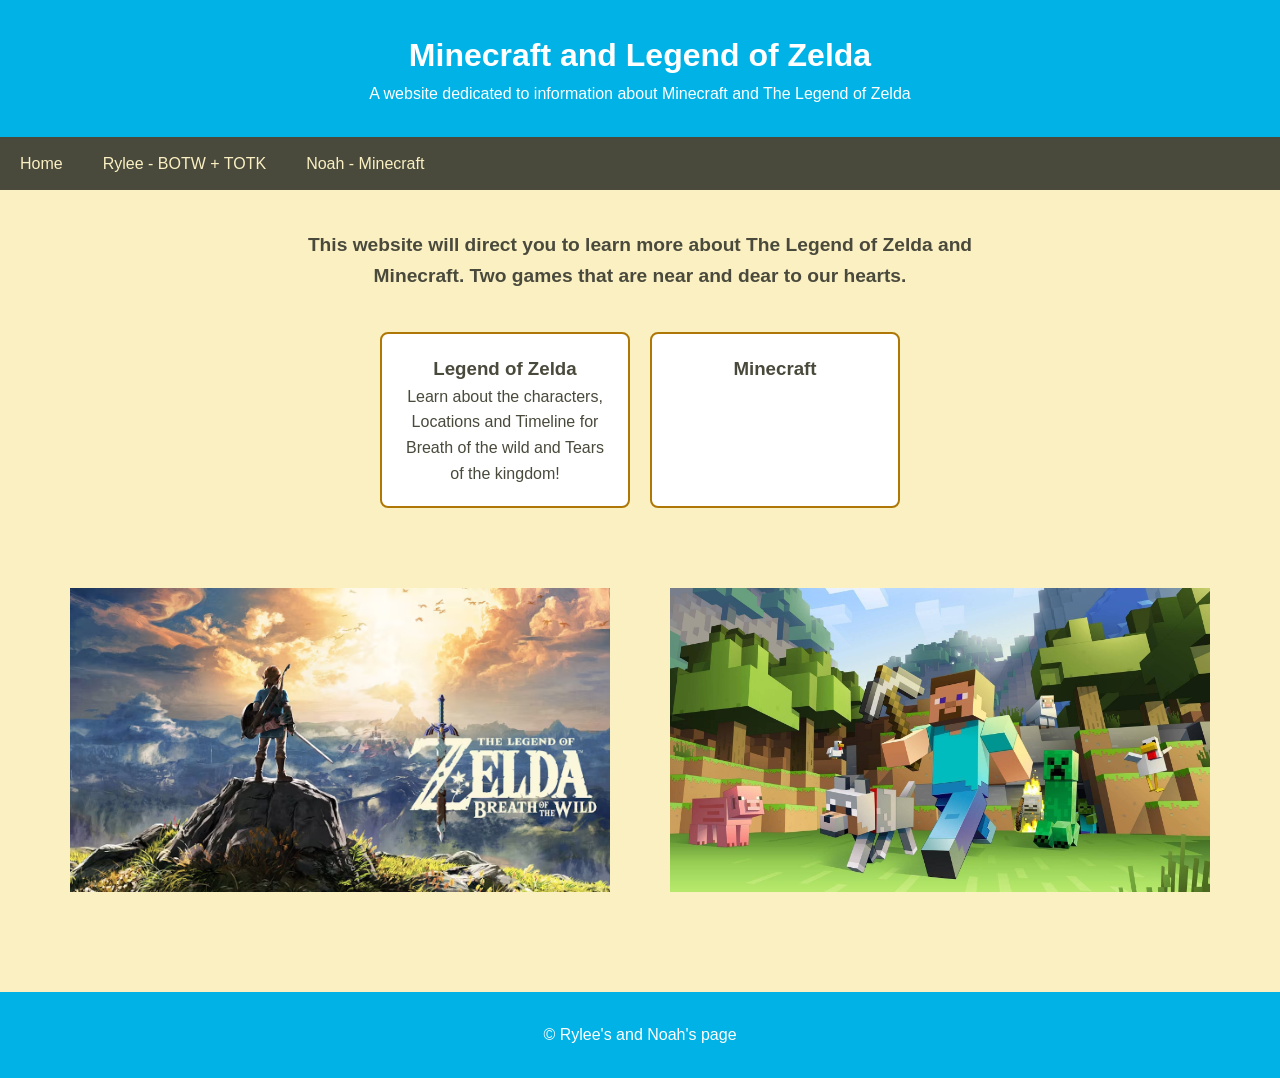
<file: Index.html>
<!DOCTYPE html>
<html>
<head>
    <meta charset="UTF-8">
    <meta name="viewport" content="width=device-width, initial-scale=1.0">
    <title>Index - Minecraft + Zelda</title>
    <link rel="stylesheet" href="indexstylesheet.css">
</head>

<body>

<header>
    <h1>Minecraft and Legend of Zelda</h1>
    <p>A website dedicated to information about Minecraft and The Legend of Zelda</p>
</header>

<nav>
    <ul>
        <li><a href="index.html">Home</a></li>
        <li><a href="rylee.html">Rylee - BOTW + TOTK</a></li>
        <li><a href="noah.html">Noah - Minecraft</a></li>
    </ul>
</nav>

<main class="home-content">

    <section class="intro">
        <p><Strong>This website will direct you to learn more about The Legend of Zelda and Minecraft. Two games that are near and dear to our hearts.</Strong>
        </p>
    </section>

    <section class="features">
        <div class="feature-box">
            <h3>Legend of Zelda</h3>
            <p>Learn about the characters, Locations and Timeline for Breath of the wild and Tears of the kingdom!</p>
        </div>

        <div class="feature-box">
            <h3>Minecraft</h3>
            <p></p>
        </div>

    </section>

    <div style="display: flex; justify-content: center; margin-top: 50px;">
        <img src="Legend of zelda main.avif" style="width: 45%; margin: 30px;">
        <img src="Minecraft main.jpg" style="width: 45%; margin: 30px;">
    </div>

</main>


<footer>
    <p>&copy Rylee's and Noah's page</p>
</footer>

</body>
</html>
</file>
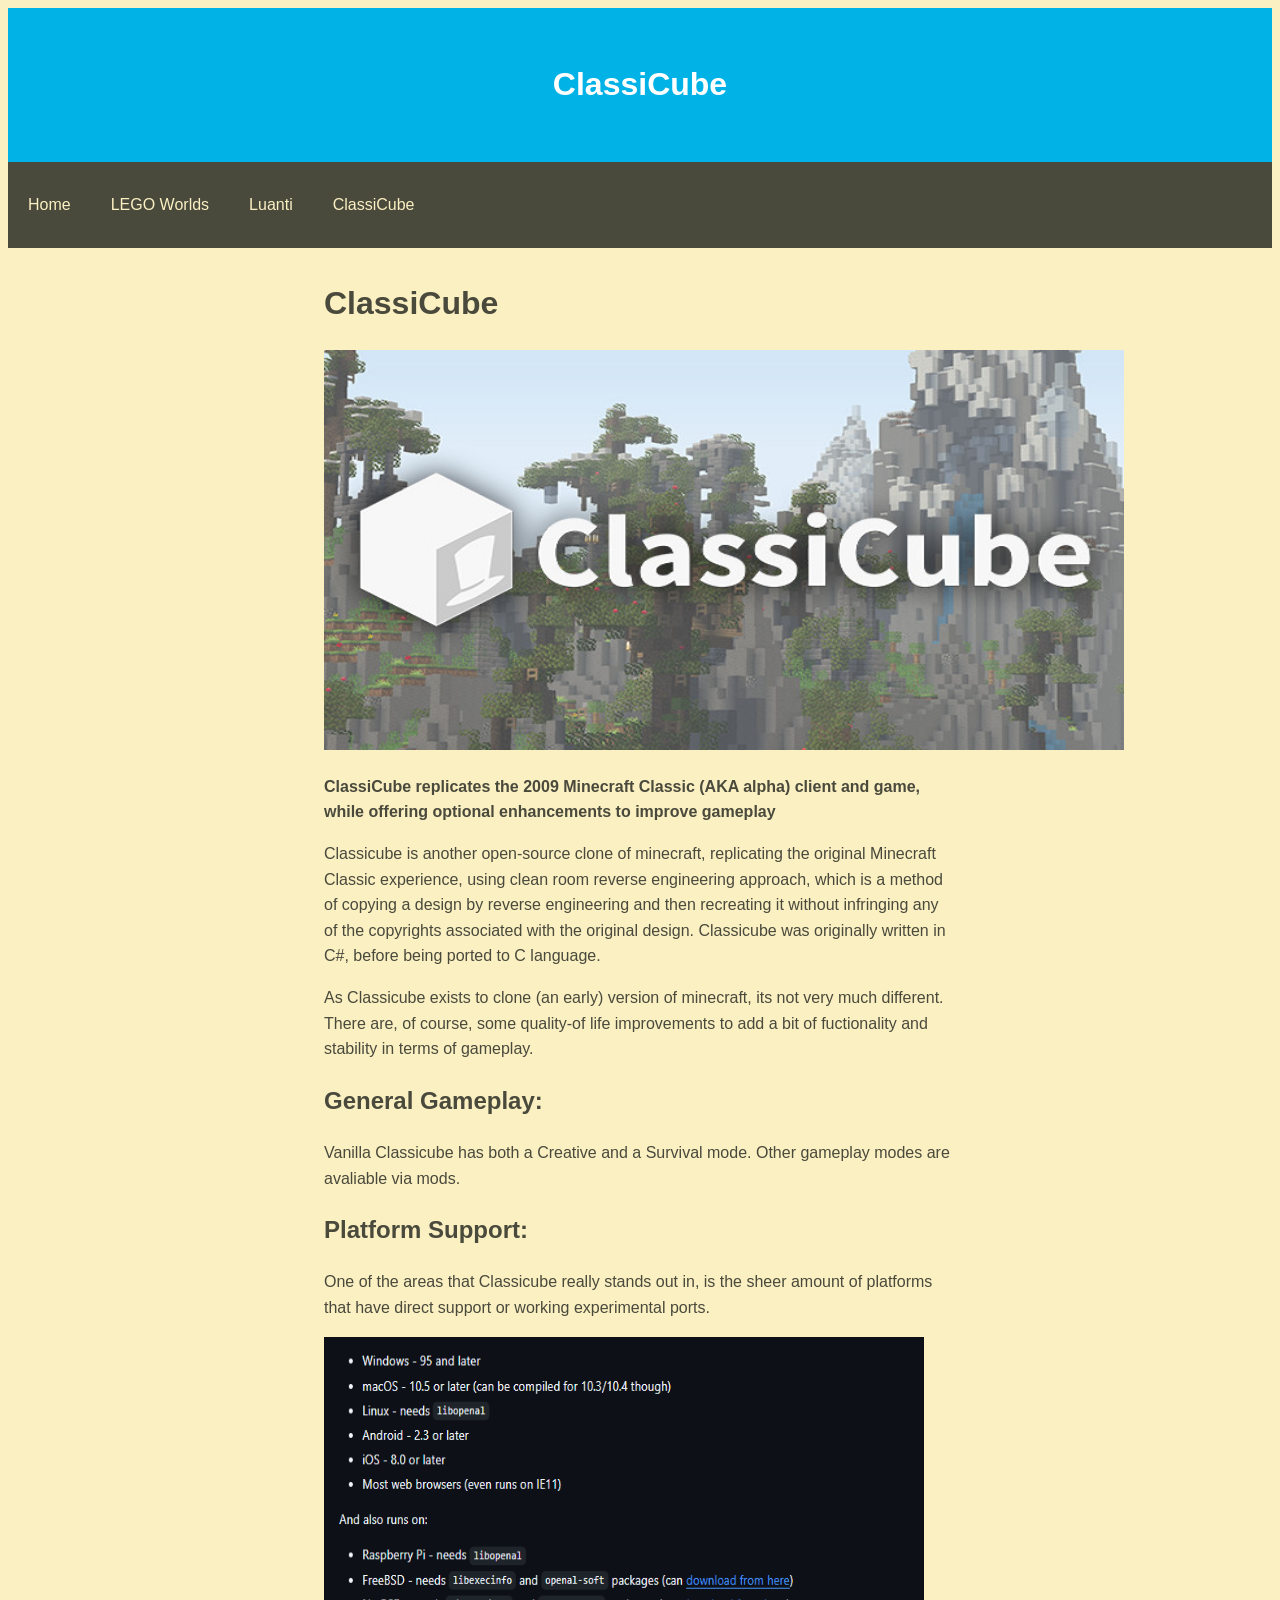
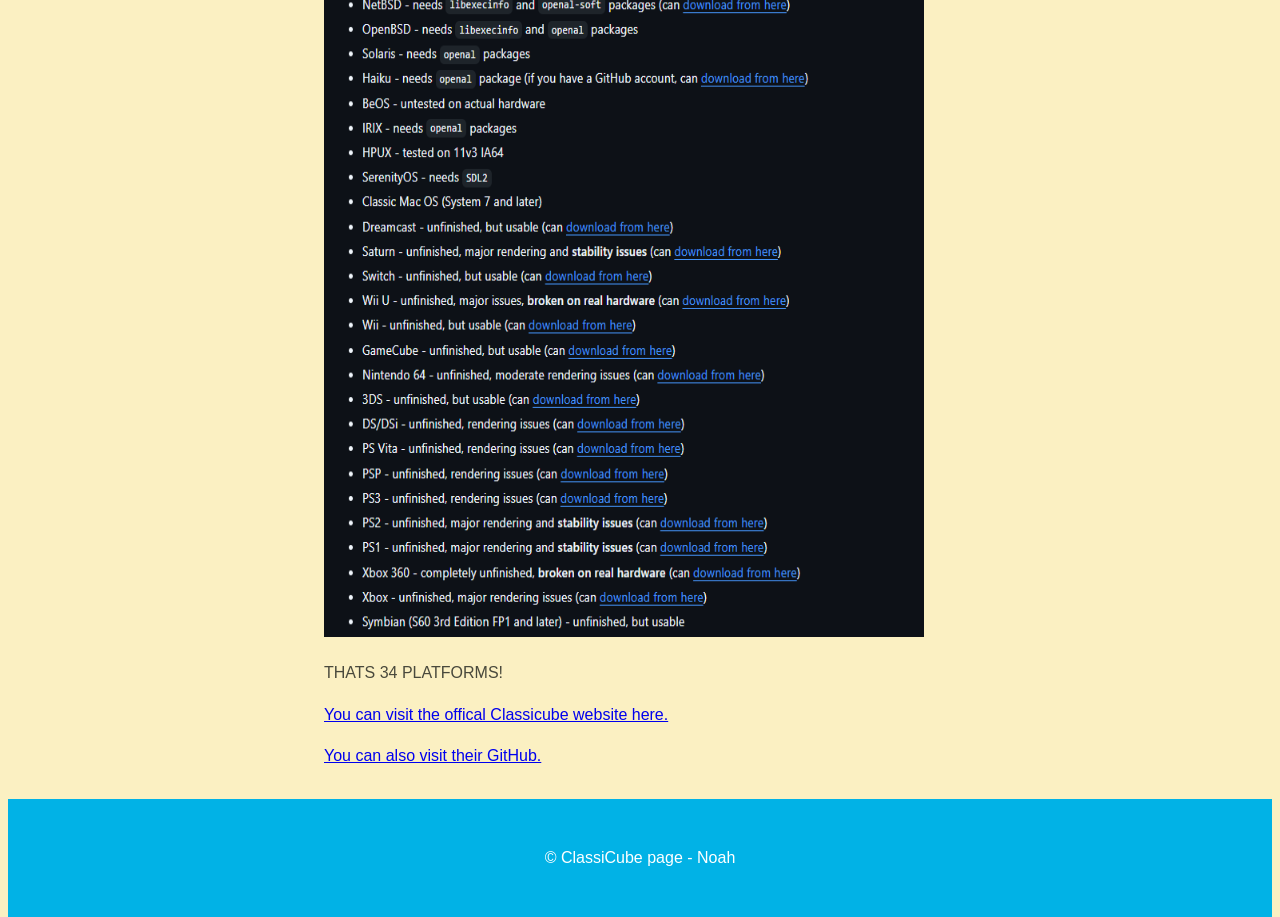
<file: classicube.html>
<!DOCTYPE html>
<html>
<head>
    <meta charset="UTF-8">
    <meta name="viewport" content="width=device-width, initial-scale=1.0">
    <title>ClassiCube</title>
    <link rel="stylesheet" href="noahstylesheet.css">
</head>

<body>

<header>
    <h1>ClassiCube</h1>
</header>

<nav>
    <ul>
        <li><a href="index.html">Home</a></li>
        <li><a href="lego-worlds.html">LEGO Worlds</a></li>
        <li><a href="luanti.html">Luanti</a></li>
        <li><a href="classicube.html">ClassiCube</a></li>
    </ul>
</nav>

<main>
    <div class="container">
        <h1>ClassiCube</h1>

        <img src="classicube_main.jpg" alt="ClassiCube" width="800" height="400">

        <p><strong>ClassiCube replicates the 2009 Minecraft Classic (AKA alpha) client and game,  while offering optional enhancements to improve gameplay</strong></p>

        <p>Classicube is another open-source clone of minecraft, replicating the original Minecraft Classic experience, using clean room reverse engineering approach, which is a method of copying a design by reverse engineering and then recreating it without infringing any of the copyrights associated with the original design. Classicube was originally written in C#, before being ported to C language. </p>

        <p>As Classicube exists to clone (an early) version of minecraft, its not very much different. There are, of course, some quality-of life improvements to add a bit of fuctionality and stability in terms of gameplay. </p>

        <h2>General Gameplay:</h2>

        <p>Vanilla Classicube has both a Creative and a Survival mode. Other gameplay modes are avaliable via mods. </p>

        <h2>Platform Support:</h2>

        <p>One of the areas that Classicube really stands out in, is the sheer amount of platforms that have direct support or working experimental ports. </p>

        <img src="support.png" alt="ClassiCube platforms" width="600" height="900">

        <p>THATS 34 PLATFORMS!</p>

        <p><a href="https://www.classicube.net/">You can visit the offical Classicube website here.</a></p>

        <p><a href="https://github.com/ClassiCube/ClassiCube">You can also visit their GitHub.</a></p>
    </div>
</main>            


<footer>
    <p>&copy; ClassiCube page - Noah</p>
</footer>

</body>
</html>
</file>
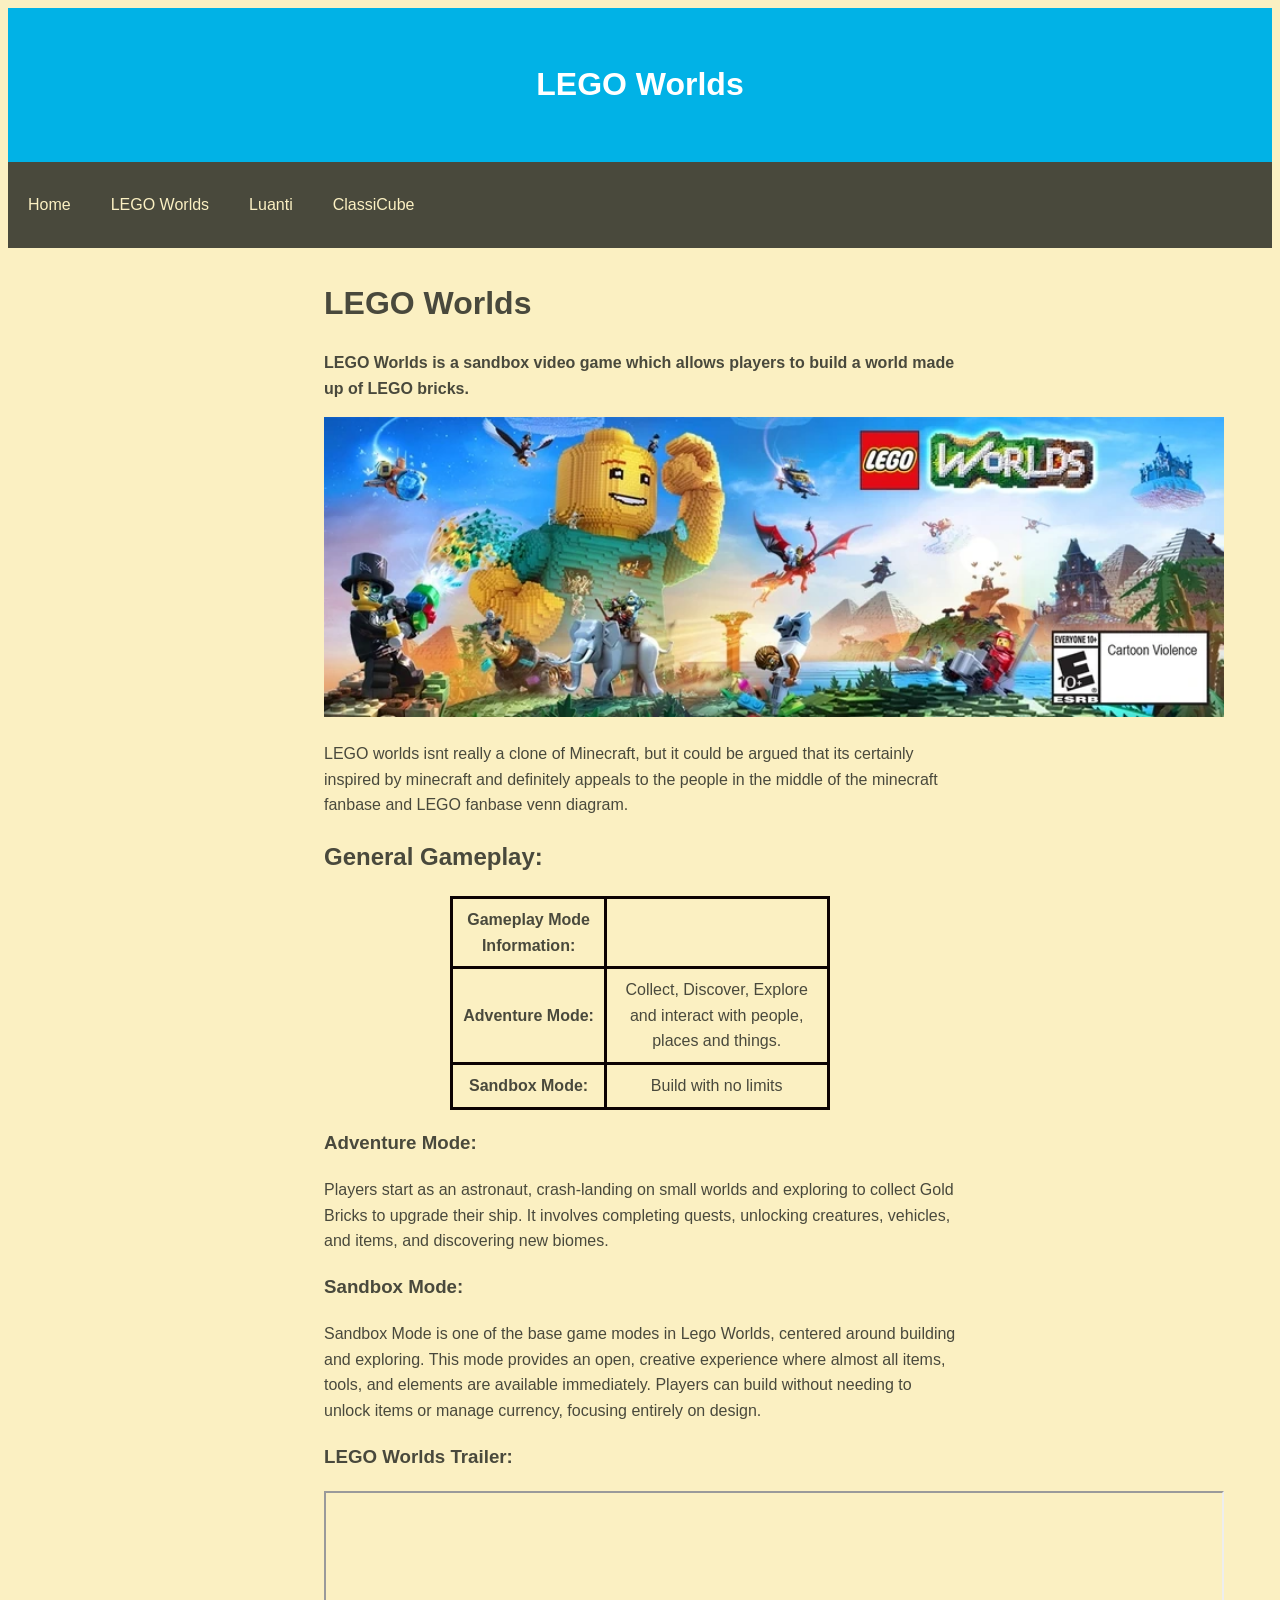
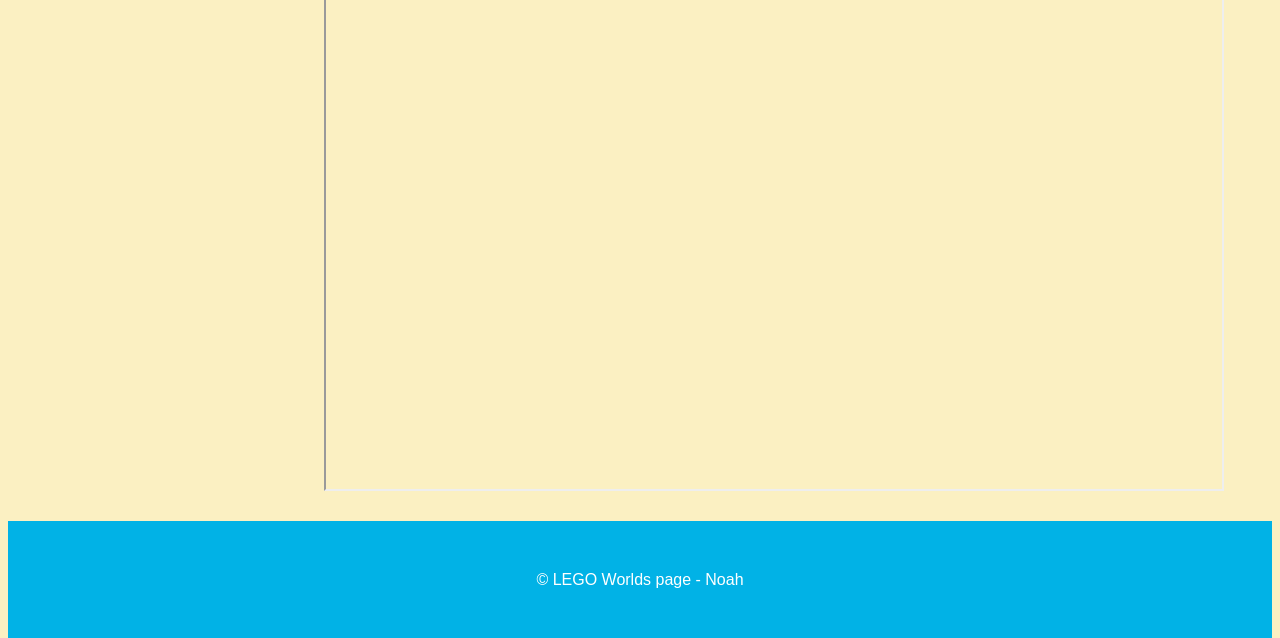
<file: lego-worlds.html>
<!DOCTYPE html>
<html>
<head>
    <meta charset="UTF-8">
    <meta name="viewport" content="width=device-width, initial-scale=1.0">
    <title>LEGO Worlds</title>
    <link rel="stylesheet" href="noahstylesheet.css">
</head>

<body>

<header>
    <h1>LEGO Worlds</h1>
</header>

<nav>
    <ul>
        <li><a href="index.html">Home</a></li>
        <li><a href="lego-worlds.html">LEGO Worlds</a></li>
        <li><a href="luanti.html">Luanti</a></li>
        <li><a href="classicube.html">ClassiCube</a></li>
    </ul>
</nav>


<main>
    <div class="container">
        <h1>LEGO Worlds</h1>
        <p><strong>LEGO Worlds is a sandbox video game which allows players to build a world made up of LEGO bricks.</strong></p>

        <img src="lego.webp" alt="LEGO worlds" width="900" height="300">


        <p>LEGO worlds isnt really a clone of Minecraft, but it could be argued that its certainly inspired by minecraft and definitely appeals to the people in the middle of the minecraft fanbase and LEGO fanbase venn diagram. </p>
    
        <h2>General Gameplay:</h2>


        <table class="table">
            <tr>
                <th>Gameplay Mode Information:</th>
            </tr>
            <tr>
                <td><strong>Adventure Mode:</strong></td>
                <td>Collect, Discover, Explore and interact with people, places and things.</td>
            </tr>
            <tr>
                <td><strong>Sandbox Mode:</strong></td>
                <td>Build with no limits</td>
            </tr>
        </table>

        <h3>Adventure Mode:</h3>

        <p>Players start as an astronaut, crash-landing on small worlds and exploring to collect Gold Bricks to upgrade their ship. It involves completing quests, unlocking creatures, vehicles, and items, and discovering new biomes.</p>


        <h3>Sandbox Mode:</h3>

        <p>Sandbox Mode is one of the base game modes in Lego Worlds, centered around building and exploring. This mode provides an open, creative experience where almost all items, tools, and elements are available immediately. Players can build without needing to unlock items or manage currency, focusing entirely on design.</p>


        <h3>LEGO Worlds Trailer:</h3>


        <iframe class="iframe" width="900" height="600"
            src="https://www.youtube.com/embed/uyEJBDJIwFA">
        </iframe>
        </div>
</main>            


<footer>
    <p>&copy; LEGO Worlds page - Noah</p>
</footer>

</body>
</html>
</file>
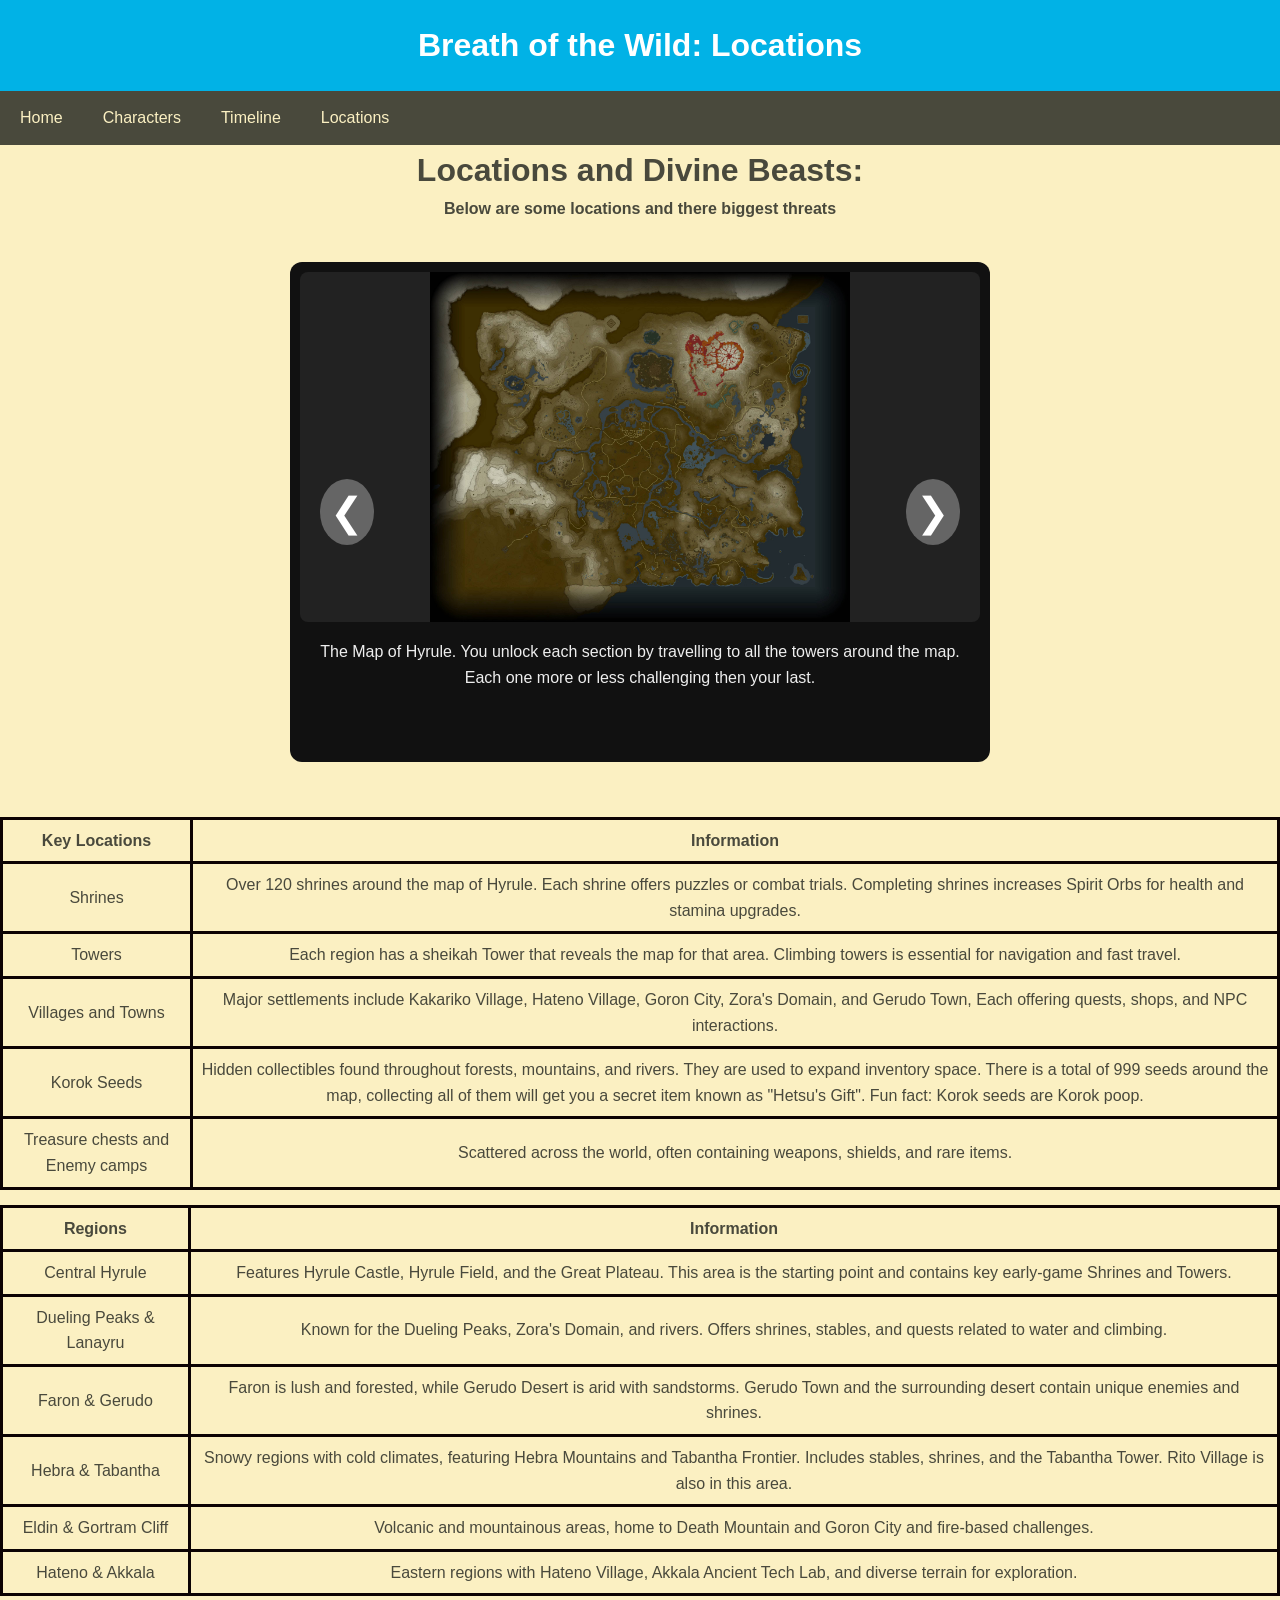
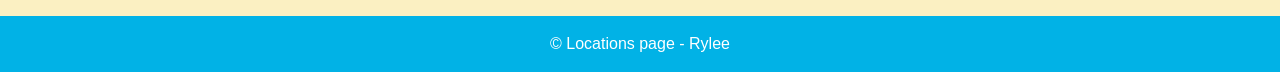
<file: locations.html>
<!DOCTYPE html>
<html>
<head>
    <meta charset="UTF-8">
    <meta name="viewport" content="width=device-width, initial-scale=1.0">
    <title>Locations</title>
    <link rel="stylesheet" href="locationsstyle.css">
</head>

<body>

<header>
    <h1>Breath of the Wild: Locations</h1>
</header>

<nav>
    <ul>
        <li><a href="index.html">Home</a></li>
        <li><a href="characters.html">Characters</a></li>
        <li><a href="timeline.html">Timeline</a></li>
        <li><a href="locations.html">Locations</a></li>
    </ul>
</nav>
    <h1 align="center">Locations and Divine Beasts:</h1>
    <p align="center"><strong>Below are some locations and there biggest threats</strong></p>
<main>

<div class="slideshow">

    <div class="slide active">
        <img src="breathofthewildmap.jpg">
        <p class="caption">The Map of Hyrule. You unlock each section by travelling to all the towers around the map. Each one more or less challenging then your last.</p>
    </div>

    <div class="slide">
        <img src="BotW_Gerudo_Town.webp">
        <p class="caption">Gerudo Town, Located in the Gerudo Desert. The town itself is Females only, Men are not allowed inside. To gain access Link has to dress in female attire in order to get past the guards.</p>
    </div>

    <div class="slide">
        <img src="Vah_Naboris.webp">
        <p class="caption">Divine Beast Vah Naboris, This magnificent camel like mechanical construct roams the Gerudo desert causing sandstorms and people going missing. Once defeated you gain Urbosa,s Fury.</p>
    </div>

    <div class="slide">
        <img src="deathmountain.webp">
        <p class="caption">Death Mountain is a Dangerous and hot place, the only residence are Gorons as their skin can handle the molten lava heat. To get to the town you must follow the path around the moutain, in order to do this you need fireproof potions or food until you can aquire fireproof armour in the city itself.</p>
    </div>

    <div class="slide">
        <img src="Vah_Rudania.webp">
        <p class="caption">Divine Beast Vah Rudania, This adorable little lizard construct is a personal favorite of mine. Vah Rudania has been causing a stir on the mountain. Causing lava rocks to fall down on the people of Goron city as well as making the lava rise. Once defeated you gain Daruk's Protection.</p>
    </div>

    <div class="slide">
        <img src="Zoras_Domain.jpg">
        <p class="caption">Zora's Domain is home to the Zora. It is located in the Lanayru region of the map You must travel up winding roads during the pouring rain while risking being attacked by lightning wielding weapons.</p>
    </div>

    <div class="slide">
        <img src="Vah_Ruta.webp">
        <p class="caption">Divine Beast Vah Ruta, This Elphant looking construct is constantly raining down on Zora's Domain, slowly flooding it. Once defeated you gain Miphas Grace.</p>
    </div>

    <div class="slide">
        <img src="Rito_village.png">
        <p class="caption">Rito Village is located in the northwest region of hyrule. It is the home of the Rito. You must travel up winding hills and then through freezing cold environments before reaching Rito village. You will need cold resistance potions or food in order to make it there.</p>
    </div>

    <div class="slide">
        <img src="Vah_Medoh.png">
        <p class="caption">Divine Beast Vah Medoh, This bird looking construct is flying high above Rito village preventing any bird from flying to high. Once defeated you gain Revali's Gale.</p>
    </div>

    <!-- Arrows -->
    <button class="arrow left" onclick="prevSlide()">&#10094;</button>
    <button class="arrow right" onclick="nextSlide()">&#10095;</button>

</div>

<script>
let current = 0;
const slides = document.querySelectorAll('.slide');

function showSlide(n) {
    slides[current].classList.remove('active');
    current = (n + slides.length) % slides.length;
    slides[current].classList.add('active');
}

function nextSlide() { showSlide(current + 1); }
function prevSlide() { showSlide(current - 1); }
</script>  

</main>

            <table>
                <tr>
                    <th>Key Locations</th>
                    <th>Information</th>
                </tr>
                <tr>
                    <td>Shrines</td>
                    <td>Over 120 shrines around the map of Hyrule. Each shrine offers puzzles or combat trials. Completing shrines increases Spirit Orbs for health and stamina upgrades.</td>
                </tr>
                <tr>
                    <td>Towers</td>
                    <td>Each region has a sheikah Tower that reveals the map for that area. Climbing towers is essential for navigation and fast travel.</td>
                </tr>
                <tr> 
                    <td>Villages and Towns</td>
                    <td>Major settlements include Kakariko Village, Hateno Village, Goron City, Zora's Domain, and Gerudo Town, Each offering quests, shops, and NPC interactions.</td>
                </tr>
                <tr>
                    <td>Korok Seeds</td>
                    <td>Hidden collectibles found throughout forests, mountains, and rivers. They are used to expand inventory space. There is a total of 999 seeds around the map, collecting all of them will get you a secret item known as "Hetsu's Gift". Fun fact: Korok seeds are Korok poop.</td>
                </tr>
                <tr>
                    <td>Treasure chests and Enemy camps</td>
                    <td>Scattered across the world, often containing weapons, shields, and rare items.</td>
                </tr>
            </table>

            <table>
                <tr>
                    <th>Regions</th>
                    <th>Information</th>
                </tr>
                <tr>
                    <td>Central Hyrule</td>
                    <td>Features Hyrule Castle, Hyrule Field, and the Great Plateau. This area is the starting point and contains key early-game Shrines and Towers.</td>
                </tr>
                <tr>
                    <td>Dueling Peaks & Lanayru</td>
                    <td>Known for the Dueling Peaks, Zora's Domain, and rivers. Offers shrines, stables, and quests related to water and climbing.</td>
                </tr>
                <tr> 
                    <td>Faron & Gerudo</td>
                    <td>Faron is lush and forested, while Gerudo Desert is arid with sandstorms. Gerudo Town and the surrounding desert contain unique enemies and shrines.</td>
                </tr>
                <tr>
                    <td>Hebra & Tabantha</td>
                    <td>Snowy regions with cold climates, featuring Hebra Mountains and Tabantha Frontier. Includes stables, shrines, and the Tabantha Tower. Rito Village is also in this area.</td>
                </tr>
                <tr>
                    <td>Eldin & Gortram Cliff</td>
                    <td>Volcanic and mountainous areas, home to Death Mountain and Goron City and fire-based challenges.</td>
                </tr>
                <tr>
                    <td>Hateno & Akkala</td>
                    <td>Eastern regions with Hateno Village, Akkala Ancient Tech Lab, and diverse terrain for exploration.</td>
                </tr>
            </table>

<footer>
    <p>&copy; Locations page - Rylee</p>
</footer>

</body>
</html>
</file>
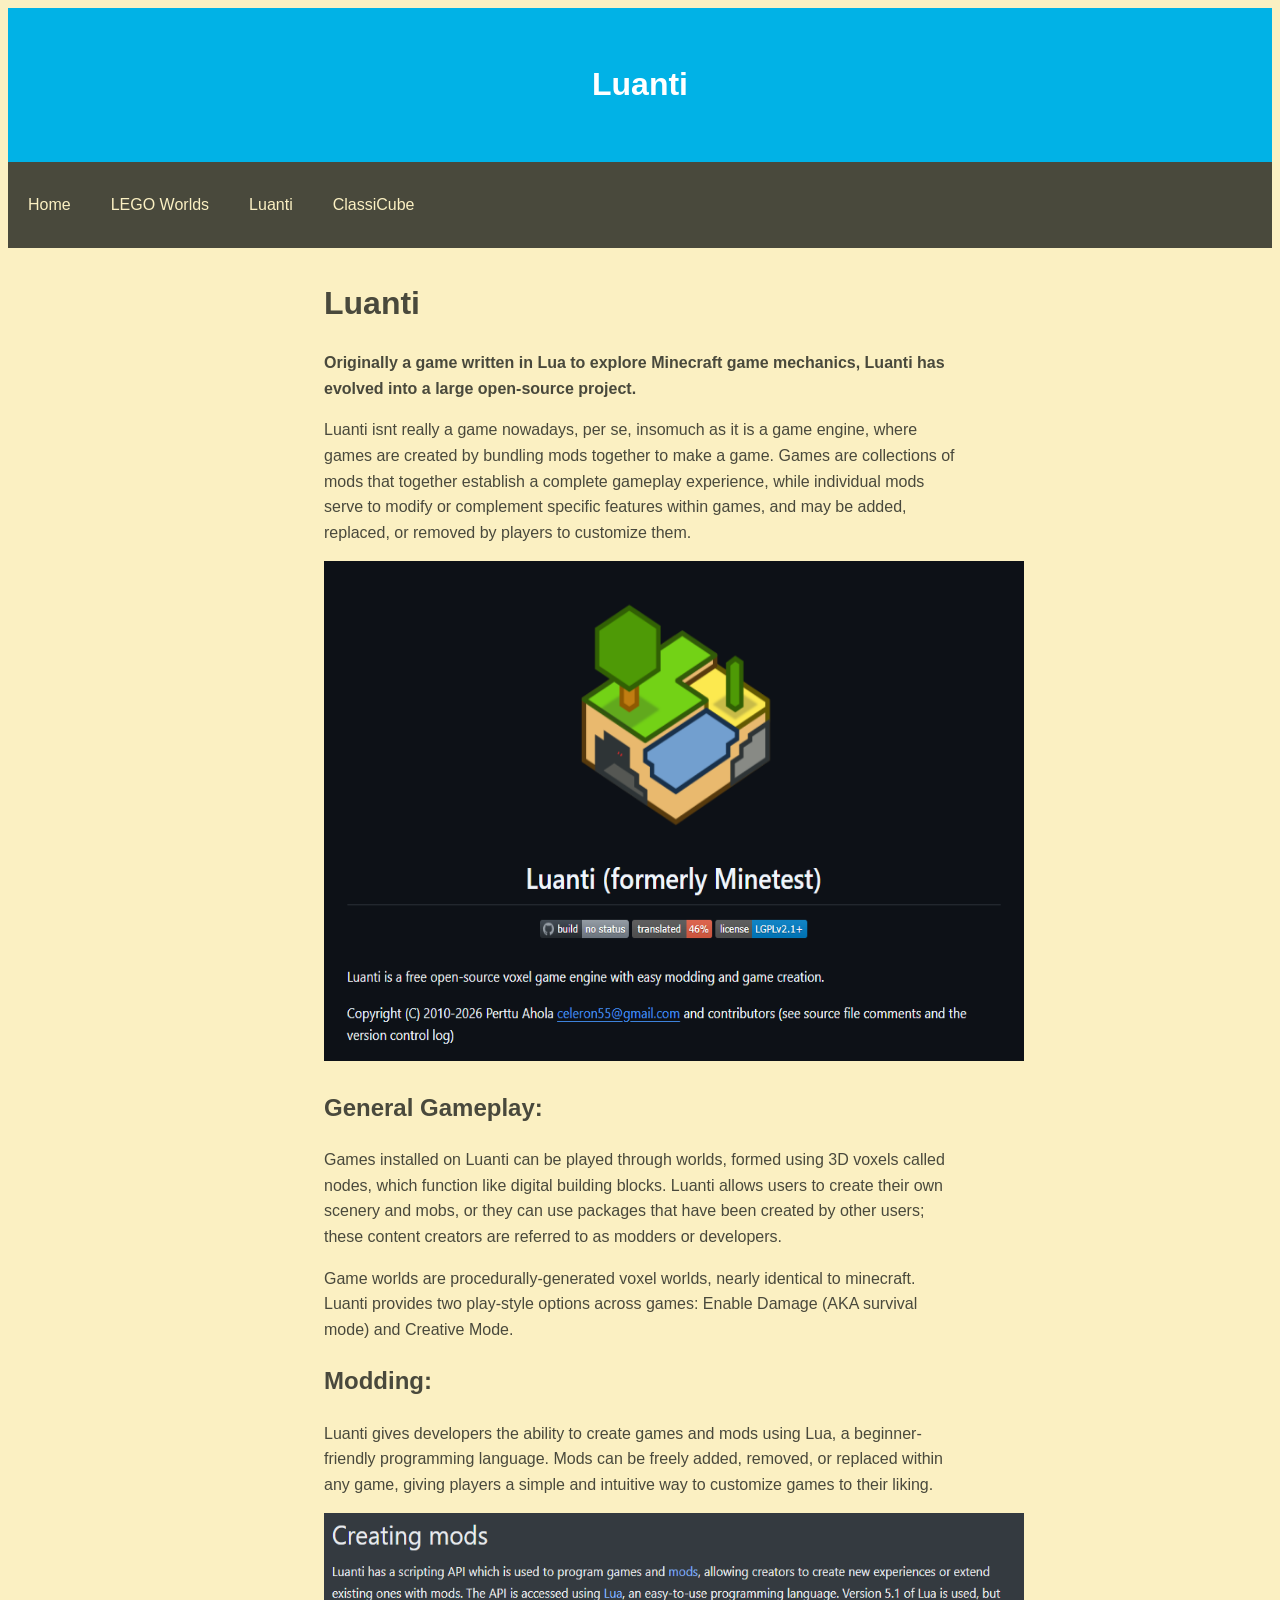
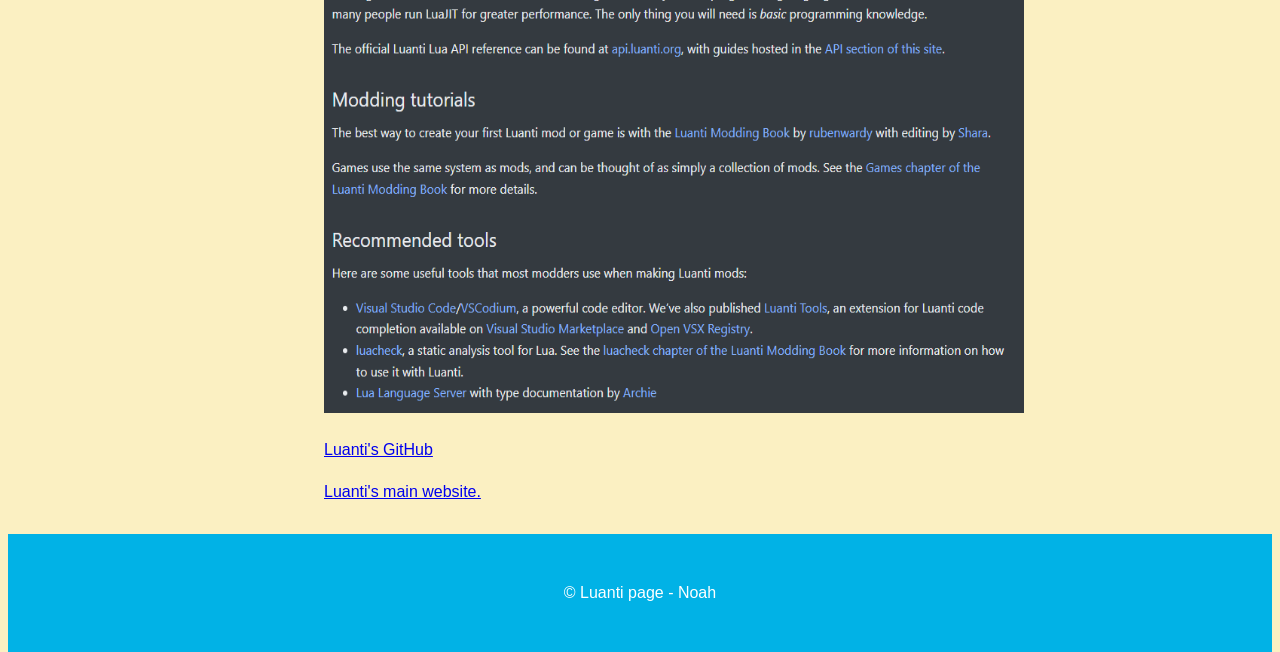
<file: luanti.html>
<!DOCTYPE html>
<html>
<head>
    <meta charset="UTF-8">
    <meta name="viewport" content="width=device-width, initial-scale=1.0">
    <title>Luanti</title>
    <link rel="stylesheet" href="noahstylesheet.css">
</head>

<body>

<header>
    <h1>Luanti</h1>
</header>

<nav>
    <ul>
        <li><a href="index.html">Home</a></li>
        <li><a href="lego-worlds.html">LEGO Worlds</a></li>
        <li><a href="luanti.html">Luanti</a></li>
        <li><a href="classicube.html">ClassiCube</a></li>
    </ul>
</nav>

<main>
    <div class="container">
        <h1>Luanti</h1>
        <p><strong>Originally a game written in Lua to explore Minecraft game mechanics, Luanti has evolved into a large open-source project.</strong></p>


        <p>Luanti isnt really a game nowadays, per se, insomuch as it is a game engine, where games are created by bundling mods together to make a game. Games are collections of mods that together establish a complete gameplay experience, while individual mods serve to modify or complement specific features within games, and may be added, replaced, or removed by players to customize them.</p>
    
        <img src="luanti.png" alt="Luanti on GitHub!" width="700" height="500">

        <h2>General Gameplay:</h2>

        <p>Games installed on Luanti can be played through worlds, formed using 3D voxels called nodes, which function like digital building blocks. Luanti allows users to create their own scenery and mobs, or they can use packages that have been created by other users; these content creators are referred to as modders or developers.</p>

        <p>Game worlds are procedurally-generated voxel worlds, nearly identical to minecraft. Luanti provides two play-style options across games: Enable Damage (AKA survival mode) and Creative Mode.</p>

        <h2>Modding:</h2>

        <p>Luanti gives developers the ability to create games and mods using Lua, a beginner-friendly programming language. Mods can be freely added, removed, or replaced within any game, giving players a simple and intuitive way to customize games to their liking.</p>

        <img  src="luanti2.png" alt="Luanti modding!" width="700" height="500">


        <p><a href="https://github.com/luanti-org/luanti">Luanti's GitHub</a></p>

        <p><a href="https://www.luanti.org/en/">Luanti's main website.</a></p>
    </div>
</main>            


<footer>
    <p>&copy; Luanti page - Noah</p>
</footer>

</body>
</html>
</file>
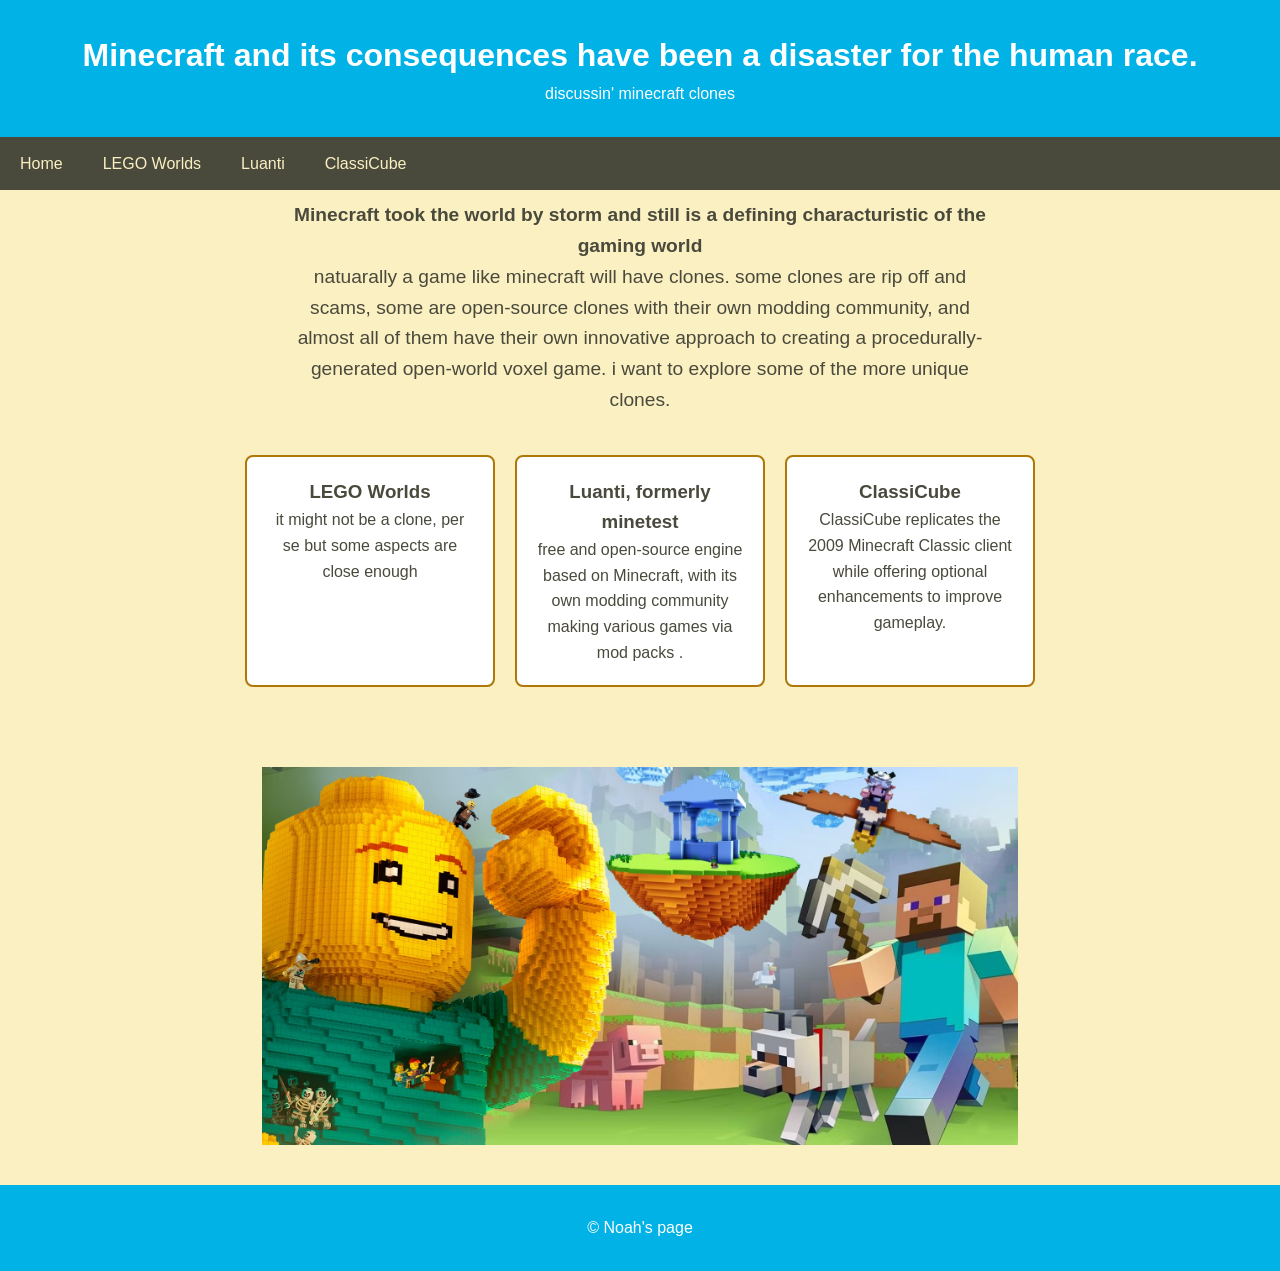
<file: noah.html>
<!DOCTYPE html>
<html>
<head>
    <meta charset="UTF-8">
    <meta name="viewport" content="width=device-width, initial-scale=1.0">
    <title>minecraft and its consequences have been a disaster for the human race.</title>
    <link rel="stylesheet" href="ryleestylesheet.css">
</head>

<body>

<header>
    <h1>Minecraft and its consequences have been a disaster for the human race.</h1>
    <p>discussin' minecraft clones</p>
</header>

<nav>
    <ul>
        <li><a href="index.html">Home</a></li>
        <li><a href="lego-worlds.html">LEGO Worlds</a></li>
        <li><a href="luanti.html">Luanti</a></li>
        <li><a href="classicube.html">ClassiCube</a></li>
    </ul>
</nav>

<main class="home-content">

    <section class="intro">
        <p><strong>Minecraft took the world by storm and still is a defining characturistic of the gaming world</strong>
        </p>
        <p>natuarally a game like minecraft will have clones. some clones are rip off and scams, some are open-source clones with their own modding community, and almost all of them have their own innovative approach to creating a procedurally-generated open-world voxel game. i want to explore some of the more unique clones.  </p>
    </section>

    <section class="features">
        <div class="feature-box">
            <h3>LEGO Worlds</h3>
            <p>it might not be a clone, per se but some aspects are close enough </p>
        </div>

        <div class="feature-box">
            <h3>Luanti, formerly minetest</h3>
            <p>free and open-source engine based on Minecraft, with its own modding community making various games via mod packs .</p>
        </div>

        <div class="feature-box">
            <h3>ClassiCube</h3>
            <p>ClassiCube replicates the 2009 Minecraft Classic client while offering optional enhancements to improve gameplay.</p>
        </div>
    </section>

    <div style="display: flex; justify-content: center; margin-top: 50px;">
        <img src="minecraft_1.avif" style="width:60%; margin: 30px;">
    </div>

</main>

    <footer>
        <p>&copy Noah's page</p>
    </footer>

</body>
</html>
</file>
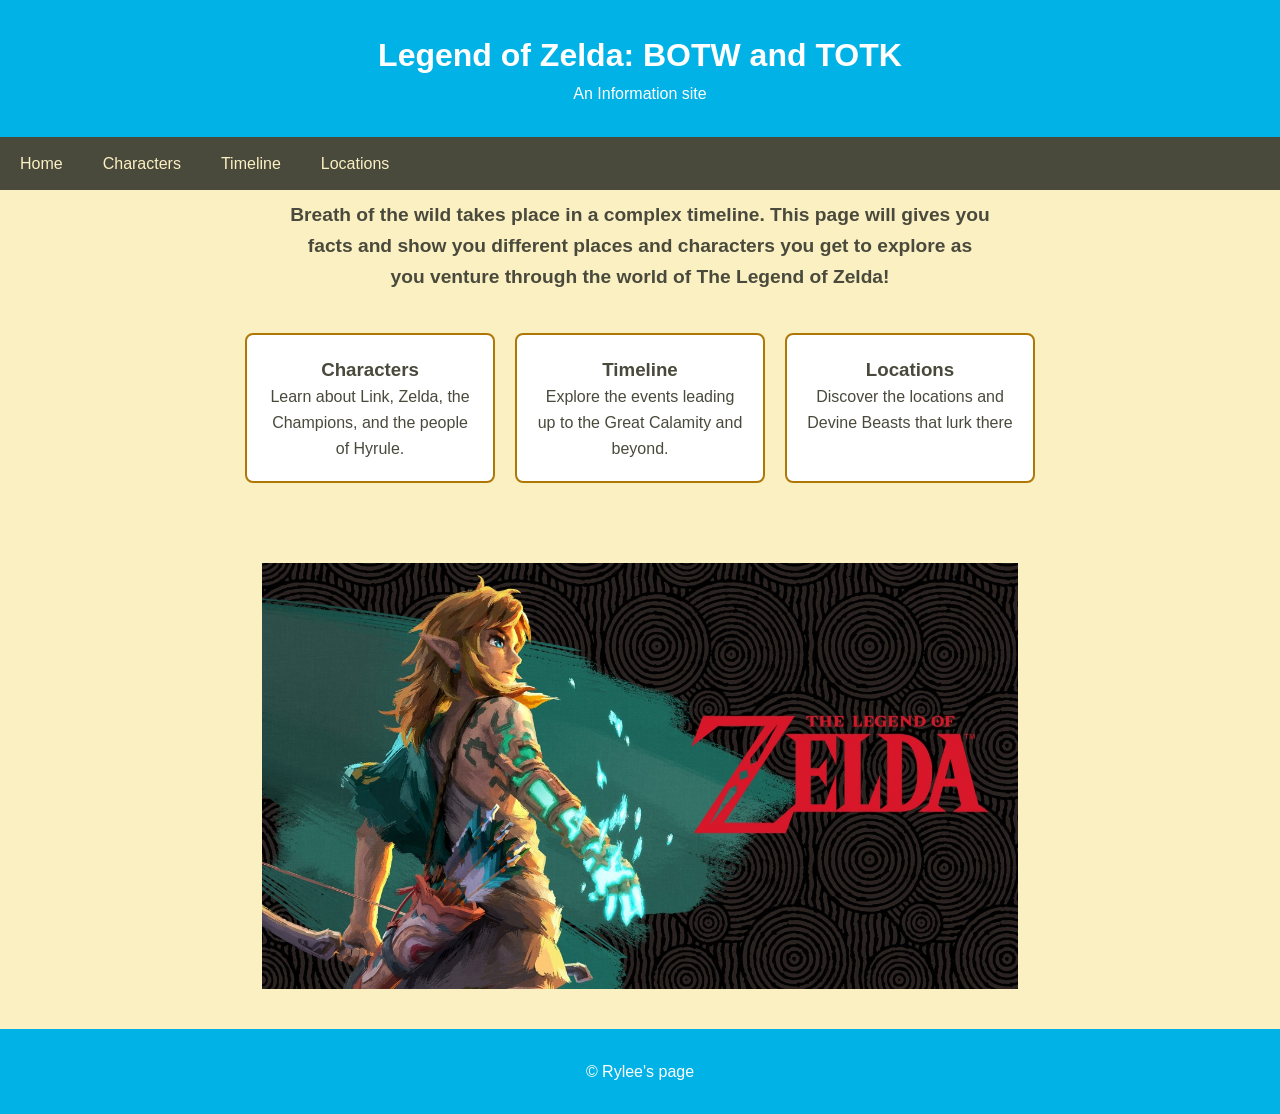
<file: rylee.html>
<!DOCTYPE html>
<html>
<head>
    <meta charset="UTF-8">
    <meta name="viewport" content="width=device-width, initial-scale=1.0">
    <title>Breath of the Wild</title>
    <link rel="stylesheet" href="ryleestylesheet.css">
</head>

<body>

<header>
    <h1>Legend of Zelda: BOTW and TOTK</h1>
    <p>An Information site</p>
</header>

<nav>
    <ul>
        <li><a href="index.html">Home</a></li>
        <li><a href="characters.html">Characters</a></li>
        <li><a href="timeline.html">Timeline</a></li>
        <li><a href="locations.html">Locations</a></li>
    </ul>
</nav>

<main class="home-content">

    <section class="intro">
        <p><strong>Breath of the wild takes place in a complex timeline. This page will gives you facts and show you different places and characters you get to explore as you venture through the world of The Legend of Zelda!</strong>
        </p>
    </section>

    <section class="features">
        <div class="feature-box">
            <h3>Characters</h3>
            <p>Learn about Link, Zelda, the Champions, and the people of Hyrule.</p>
        </div>

        <div class="feature-box">
            <h3>Timeline</h3>
            <p>Explore the events leading up to the Great Calamity and beyond.</p>
        </div>

        <div class="feature-box">
            <h3>Locations</h3>
            <p>Discover the locations and Devine Beasts that lurk there</p>
        </div>
    </section>

    <div style="display: flex; justify-content: center; margin-top: 50px;">
        <img src="lEGEND OF ZELDA TEARS.jpg" style="width:60%; margin: 30px;">
    </div>

</main>

    <footer>
        <p>&copy Rylee's page</p>
    </footer>

</body>
</html>
</file>
<file: indexstylesheet.css>
/* Global color variables */
:root {
    --blue: #01B2E6;
    --gold: #FEB400;
    --cream: #FBF0C2;
    --gray: #49493C;
    --bronze: #AF7806;
}

/* Full-height layout */
html, body {
    height: 100%;
}

/* Flex column layout */
body {
    display: flex;
    flex-direction: column;
}

/* Main content fills space */
main {
    flex: 1;
}

/* Reset spacing + sizing */
* {
    margin: 0;
    padding: 0;
    box-sizing: border-box;
}

/* Base body styling */
body {
    font-family: Arial, sans-serif;
    background: var(--cream);
    color: var(--gray);
    line-height: 1.6;
}

/* Header styling */
header {
    background: var(--blue);
    color: white;
    padding: 30px;
    text-align: center;
}

/* Nav background */
nav {
    background: var(--gray);
}

/* Horizontal nav list */
nav ul {
    display: flex;
    list-style: none;
}

/* Nav links */
nav ul li a {
    color: var(--cream);
    padding: 14px 20px;
    display: block;
    text-decoration: none;
}

/* Nav hover effect */
nav ul li a:hover {
    background: var(--gold);
    color: var(--gray);
}

/* Footer styling */
footer {
    background: var(--blue);
    color: white;
    text-align: center;
    padding: 30px;
    margin-top: 30px;
}

/* Home page padding + centering */
.home-content {
    padding: 40px;
    text-align: center;
}

/* Intro text block */
.intro {
    max-width: 700px;
    margin: 0 auto 40px auto;
    font-size: 1.2rem;
}

/* Feature layout */
.features {
    display: flex;
    justify-content: center;
    gap: 20px;
}

/* Feature card */
.feature-box {
    background: white;
    border: 2px solid var(--bronze);
    padding: 20px;
    width: 250px;
    border-radius: 8px;
    transition: transform 0.2s;
}

/* Feature hover effect */
.feature-box:hover {
    transform: scale(1.05);
    background: var(--gold);
    color: var(--gray);
}
</file>
<file: noahstylesheet.css>
/* Global color variables */
:root {
    --blue: #01B2E6;
    --gold: #FEB400;
    --cream: #FBF0C2;
    --gray: #49493C;
    --bronze: #AF7806;
}

/* Full-height layout */
html, body {
    height: 100%;
}

/* Flex column layout */
body {
    display: flex;
    flex-direction: column;
}

/* Main content fills space */
main {
    flex: 50;
}

/* Centered content container */
.container {
    width: 50%;
    margin: 30px auto;
    text-align: left;
}

.table {
    width: 60%;
    margin: 0 auto;
    text-align:center
}

.iframe {
    display: flex; 
    justify-content: center;
}

/* Reset spacing + sizing */
* {
    margin: 15;
    padding: 0;
    box-sizing: border-box;
}

/* Base body styling */
body {
    font-family: Arial, sans-serif;
    background: var(--cream);
    color: var(--gray);
    line-height: 1.6;
}

/* Header styling */
header {
    background: var(--blue);
    color: white;
    padding: 30px;
    text-align: center;
}

/* Nav background */
nav {
    background: var(--gray);
}

/* Horizontal nav list */
nav ul {
    display: flex;
    list-style: none;
}

/* Nav links */
nav ul li a {
    color: var(--cream);
    padding: 14px 20px;
    display: block;
    text-decoration: none;
}

/* Nav hover effect */
nav ul li a:hover {
    background: var(--gold);
    color: var(--gray);
}

/* Footer styling */
footer {
    background: var(--blue);
    color: white;
    text-align: center;
    padding: 30px;
}

/* Table layout */
table {
    width: 100%;
    border-collapse: collapse;
    margin-top: 15px;
}

/* Table borders */
table, th, td {
    border: 3px solid #0c0303;
}

/* Table cell spacing */
th, td {
    padding: 8px;
    text-align: center;
}
</file>
<file: locationsstyle.css>
/* Define global color variables */
:root {
    --blue: #01B2E6;
    --gold: #FEB400;
    --cream: #FBF0C2;
    --gray: #49493C;
    --bronze: #AF7806;
}

/* Ensure html and body stretch to full page height */
html, body {
    height: 100%;
}

/* Make the body a vertical flex container */
body {
    display: flex;
    flex-direction: column;
}

/* Main content grows to fill space */
main {
    flex: 1;
}

/* Reset default spacing and use border-box sizing */
* {
    margin: 0;
    padding: 0;
    box-sizing: border-box;
}

/* Base body styling */
body {
    font-family: Arial, sans-serif;
    background: var(--cream);
    color: var(--gray);
    line-height: 1.6;
}

/* Header styling */
header {
    background: var(--blue);
    color: white;
    padding: 20px;
    text-align: center;
}

/* Navigation bar */
nav {
    background: var(--gray);
}

/* Horizontal nav list */
nav ul {
    display: flex;
    list-style: none;
}

/* Nav links */
nav ul li a {
    color: var(--cream);
    padding: 14px 20px;
    display: block;
    text-decoration: none;
}

/* Nav hover effect */
nav ul li a:hover {
    background: var(--gold);
    color: var(--gray);
}

/* Footer styling */
footer {
    background: var(--blue);
    color: white;
    text-align: center;
    padding: 15px;
    margin-top: 20px;
}

/* Slideshow container */
.slideshow {
    width: 700px;
    height: 500px;
    margin: 40px auto;
    position: relative;
    overflow: hidden;
    background: #111;
    border-radius: 12px;
    color: #eee;
}

/* Each slide */
.slide {
    width: 100%;
    height: 100%;
    display: none;
    text-align: center;
    padding: 10px;
}

/* Active slide */
.slide.active {
    display: block;
}

/* Slide image */
.slide img {
    width: 100%;
    height: 350px;
    object-fit: contain;
    background: #222;
    border-radius: 8px;
}

/* Slide caption */
.caption {
    margin-top: 10px;
    font-size: 1rem;
}

/* Slideshow arrows */
.arrow {
    position: absolute;
    top: 50%;
    transform: translateY(-50%);
    background: rgba(255,255,255,0.3);
    border: none;
    color: white;
    font-size: 40px;
    padding: 10px;
    cursor: pointer;
    border-radius: 50%;
}

/* Arrow positions */
.arrow.left {
    left: 30px;
}

.arrow.right {
    right: 30px;
}

/* Arrow hover */
.arrow:hover {
    background: rgba(255,255,255,0.5);
}

/* Table styling */
table {
    width: 100%;
    border-collapse: collapse;
    margin-top: 15px;
}

/* Table borders */
table, th, td {
    border: 3px solid #0c0303;
}

/* Table cell spacing */
th, td {
    padding: 8px;
    text-align: center;
}
</file>
<file: ryleestylesheet.css>
/* Global color variables */
:root {
    --blue: #01B2E6;
    --gold: #FEB400;
    --cream: #FBF0C2;
    --gray: #49493C;
    --bronze: #AF7806;
}

/* Full-height layout */
html, body {
    height: 100%;
}

/* Page layout + base styling */
body {
    display: flex;
    flex-direction: column;
    font-family: Arial, sans-serif;
    background: var(--cream);
    color: var(--gray);
    line-height: 1.6;
}

/* Main content fills remaining space */
main {
    flex: 1;
}

/* Reset spacing + sizing */
* {
    margin: 0;
    padding: 0;
    box-sizing: border-box;
}

/* Header styling */
header {
    background: var(--blue);
    color: white;
    padding: 30px;
    text-align: center;
}

/* Nav background */
nav {
    background: var(--gray);
}

/* Horizontal nav list */
nav ul {
    display: flex;
    list-style: none;
}

/* Nav links */
nav ul li a {
    color: var(--cream);
    padding: 14px 20px;
    display: block;
    text-decoration: none;
}

/* Footer styling */
footer {
    background: var(--blue);
    color: white;
    text-align: center;
    padding: 30px;
    flex-shrink: 0;
}

/* Home page layout */
.home-content {
    padding: 10px;
    text-align: center;
}

/* Intro text block */
.intro {
    max-width: 700px;
    margin: 0 auto 40px auto;
    font-size: 1.2rem;
}

/* Feature layout */
.features {
    display: flex;
    justify-content: center;
    gap: 20px;
}

/* Feature card */
.feature-box {
    background: white;
    border: 2px solid var(--bronze);
    padding: 20px;
    width: 250px;
    border-radius: 8px;
    transition: transform 0.2s;
}

/* Feature hover effect */
.feature-box:hover {
    transform: scale(1.05);
    background: var(--gold);
    color: var(--gray);
}
</file>
